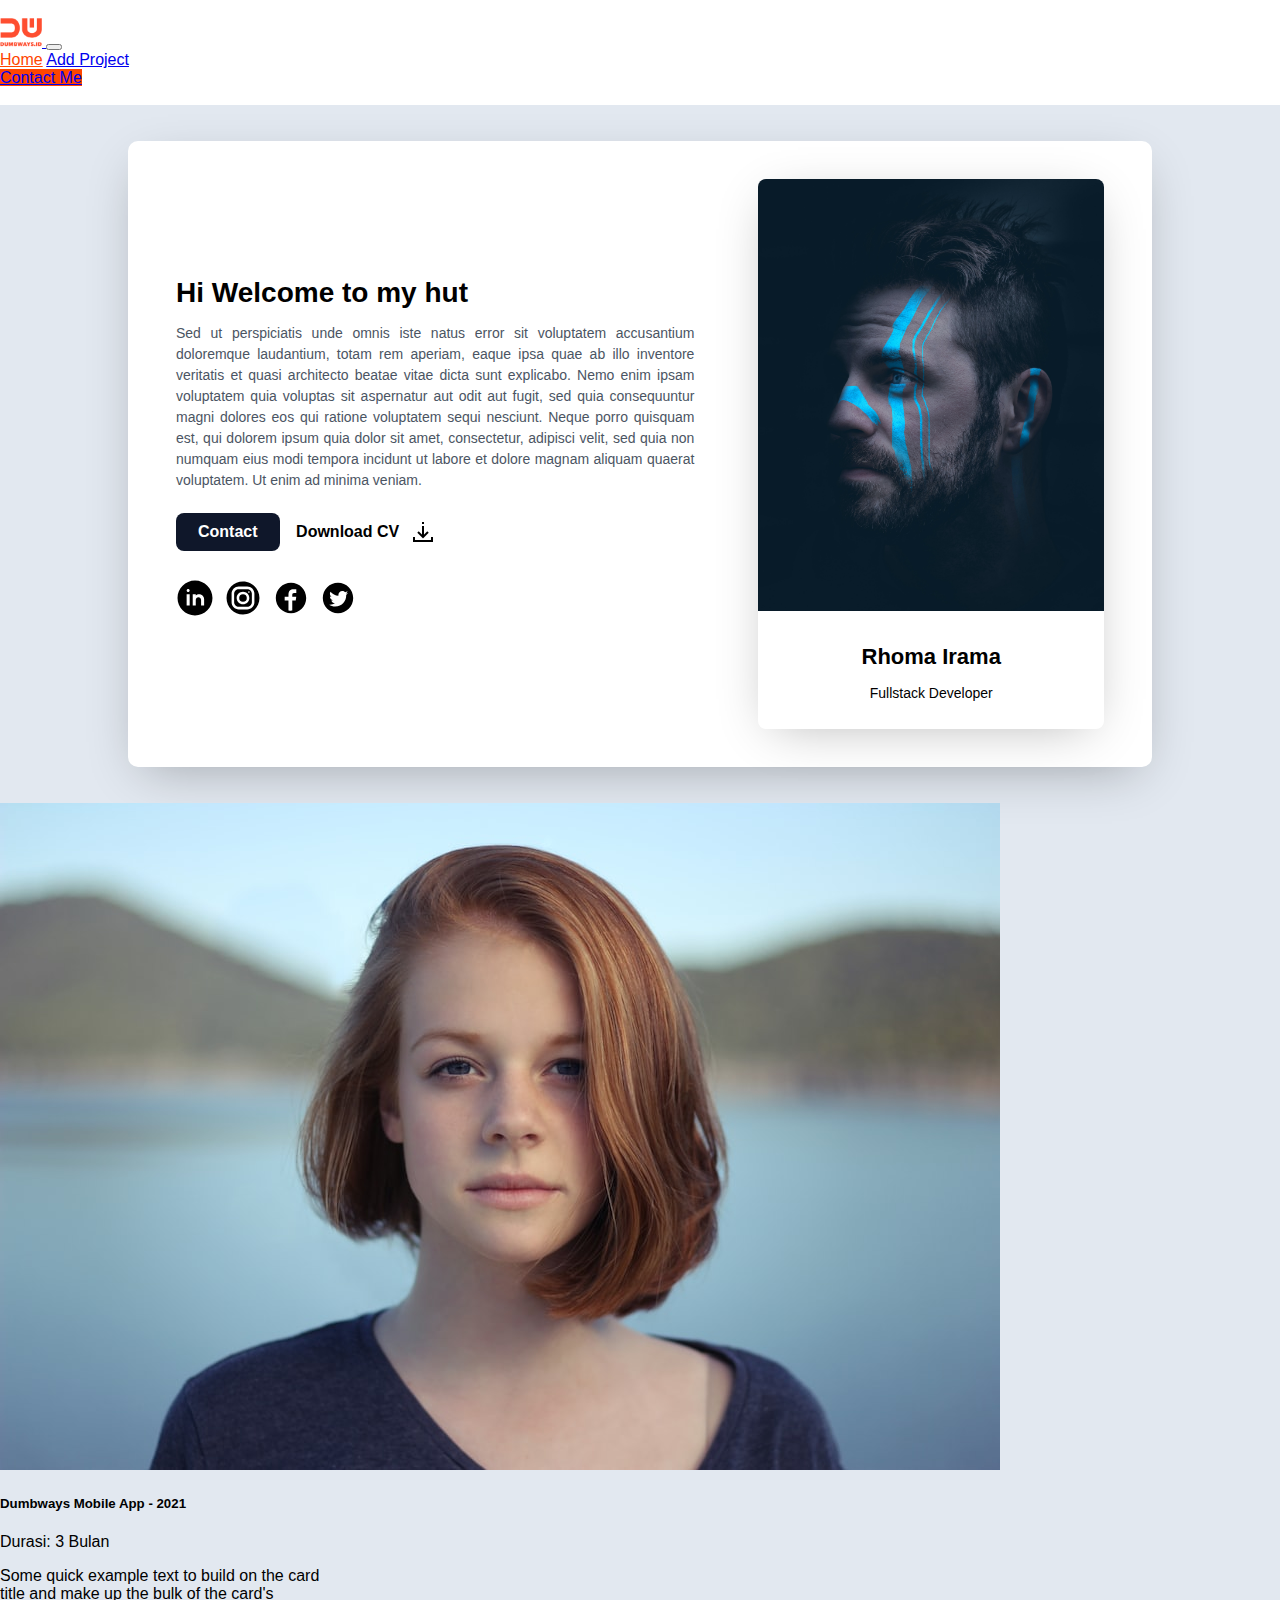
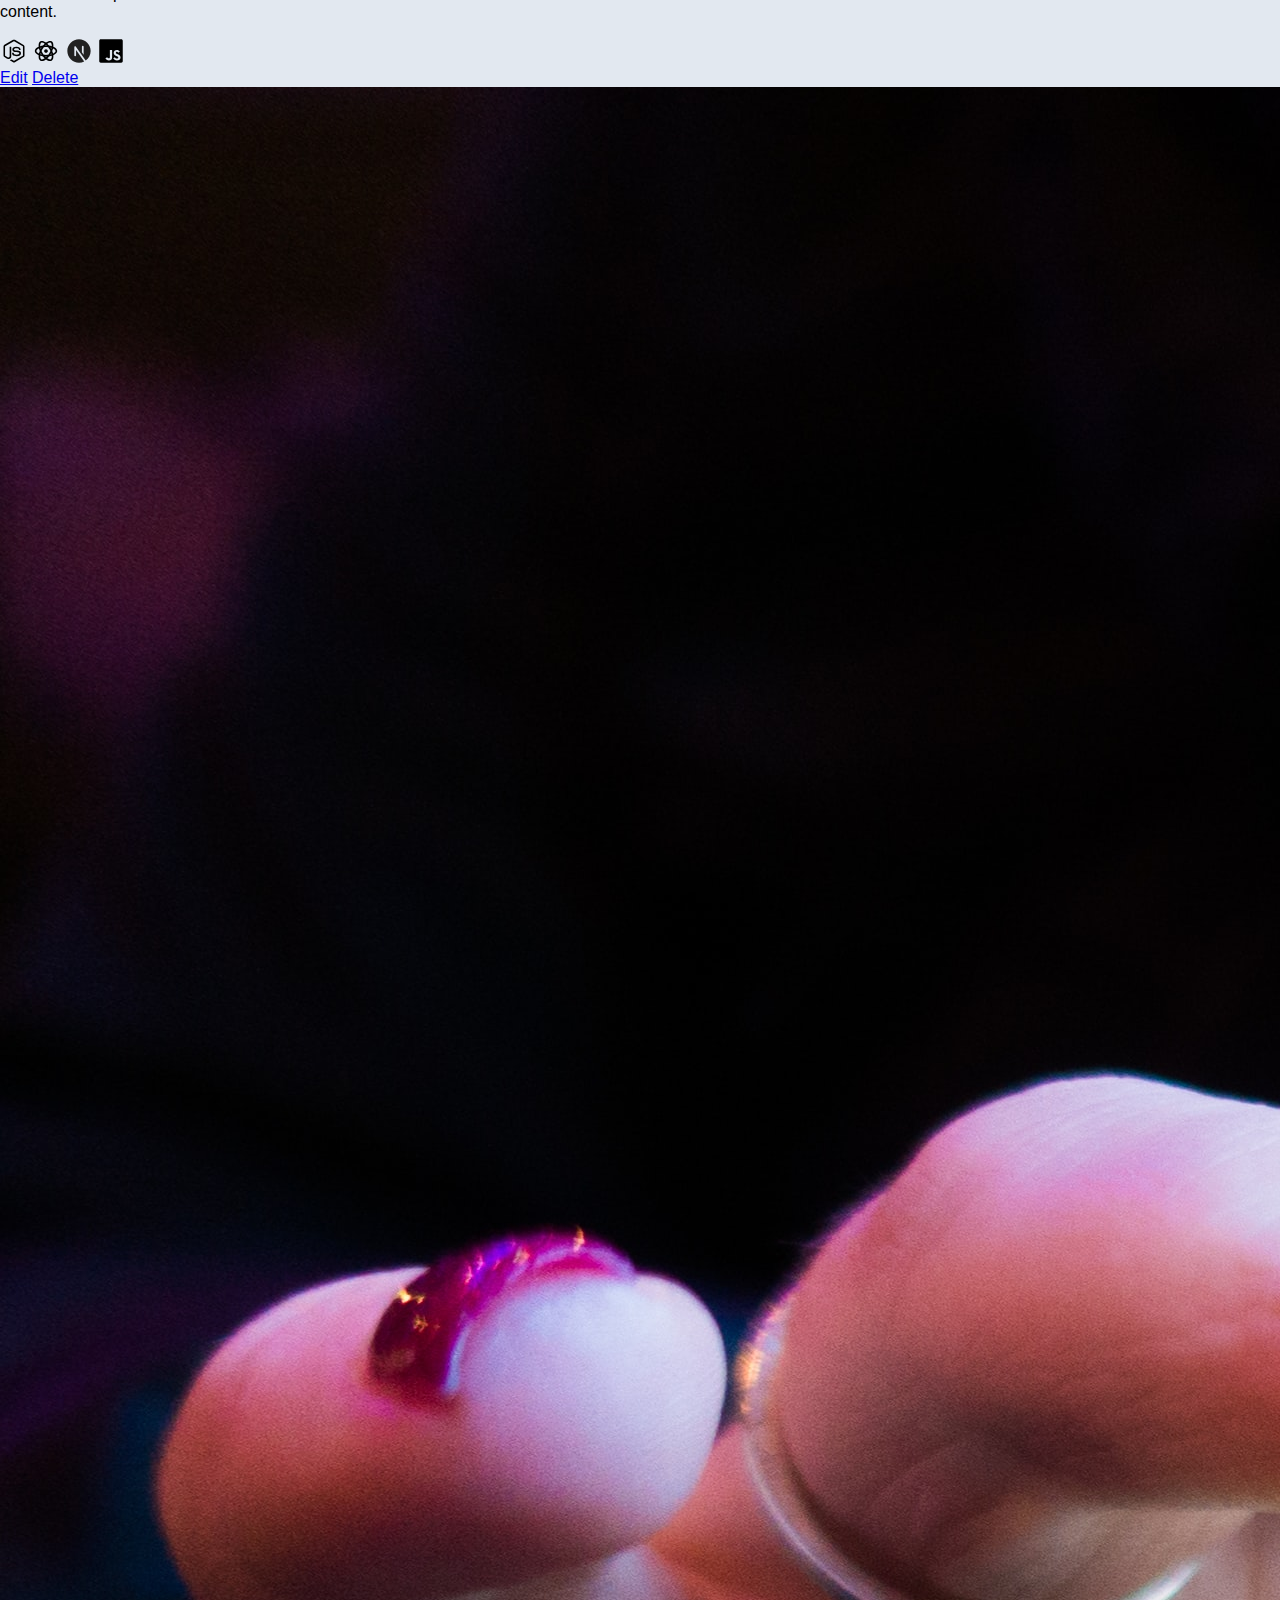
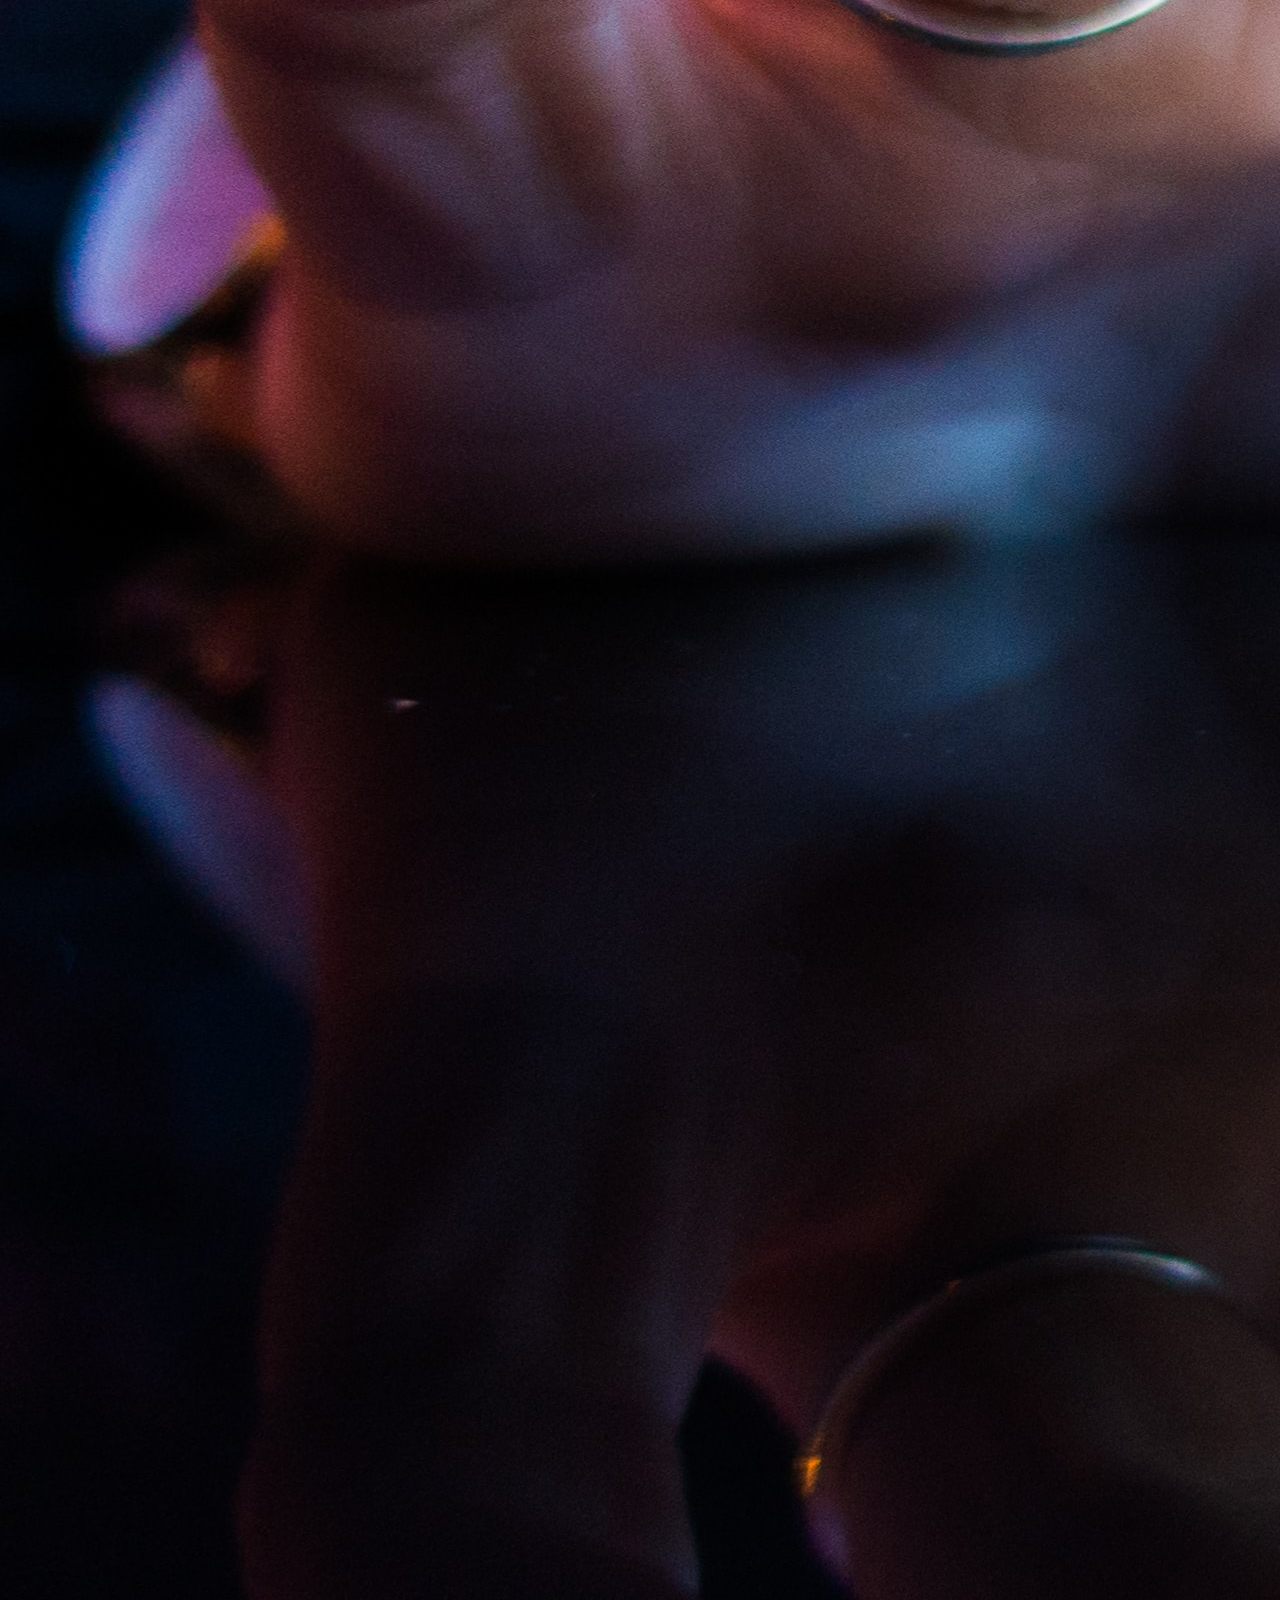
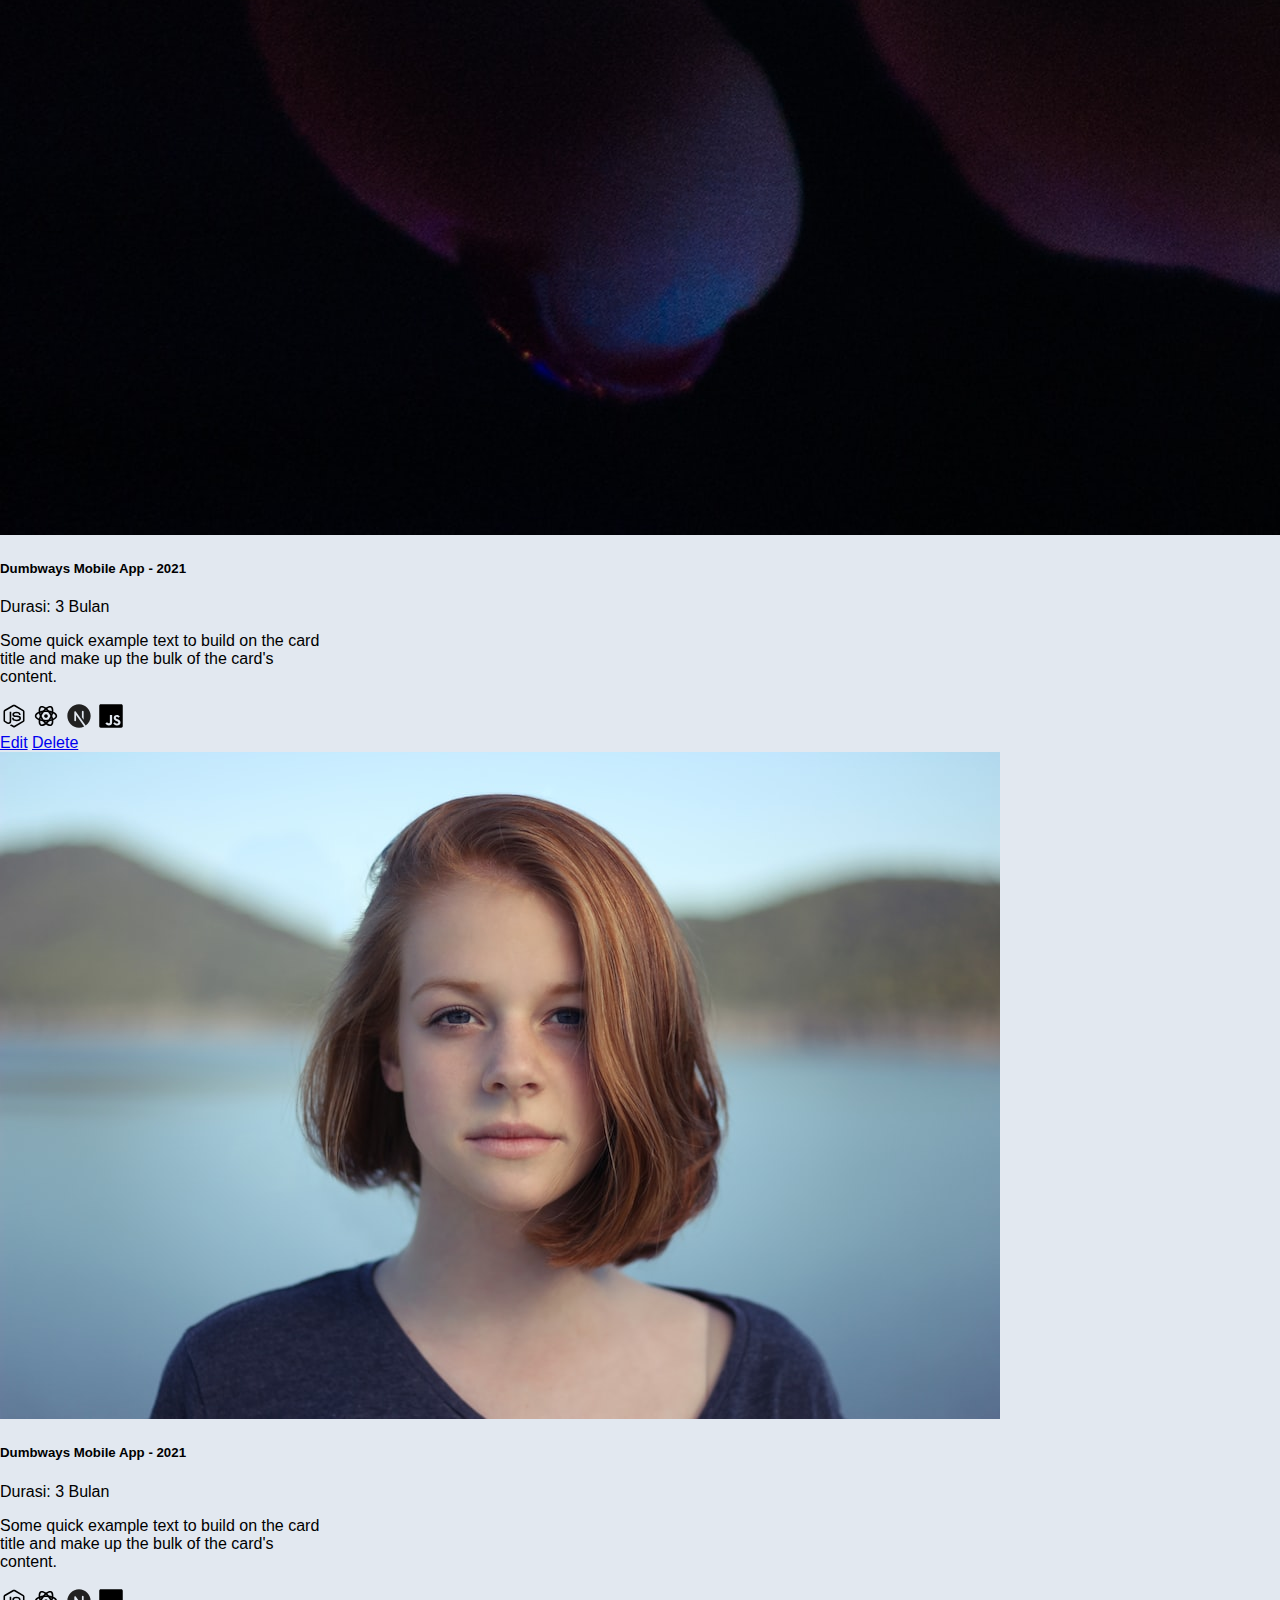
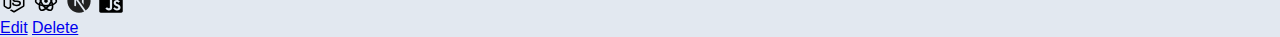
<file: index.html>
<!doctype html>
<html lang="en">
  <head>
    <meta charset="utf-8">
    <meta name="viewport" content="width=device-width, initial-scale=1">
    <title>Bootstrap demo</title>
    <link rel="icon" href="/img/brandred.png">
    <link rel="stylesheet" href="/style/main.css">
    <link href="https://cdn.jsdelivr.net/npm/bootstrap@5.2.3/dist/css/bootstrap.min.css" rel="stylesheet" integrity="sha384-rbsA2VBKQhggwzxH7pPCaAqO46MgnOM80zW1RWuH61DGLwZJEdK2Kadq2F9CUG65" crossorigin="anonymous">
  </head>
  <body>
   
      <!-- navbar -->
      <nav class="navbar navbar-expand-lg bg-light">
         <div class="container">
         <a class="navbar-brand" href="#">
            <img src="/img/brandred.png" alt="logo" width="42px">
         </a>
         <button class="navbar-toggler" type="button" data-bs-toggle="collapse" data-bs-target="#navbarNavAltMarkup" aria-controls="navbarNavAltMarkup" aria-expanded="false" aria-label="Toggle navigation">
            <span class="navbar-toggler-icon"></span>
         </button>
         <div class="collapse navbar-collapse d-flex justify-content-between" id="navbarNavAltMarkup">
            <div class="navbar-nav">
               <a class="nav-link fw-semibold active" aria-current="page" href="#">Home</a>
               <a class="nav-link fw-semibold" href="/addProject.html">Add Project</a>
            </div>
            <div class="">
               <a href="/contact.html" class="btn btn-primary bg-orange">Contact Me</a>
            </div>
         </div>
         </div>
      </nav>
      <!-- navbar -->


      <!-- main section -->
      <main class="w-75 m-auto">

         <!-- card -->
         <div class="card-container-profile">

            <div class="card-container">

               <div class="left-item">
                  <div class="card-content">
                     <h1>Hi Welcome to my hut</h1>
                     <p>Sed ut perspiciatis unde omnis iste natus error sit voluptatem accusantium doloremque laudantium, totam rem aperiam, eaque ipsa quae ab illo inventore veritatis et quasi architecto beatae vitae dicta sunt explicabo. Nemo enim ipsam voluptatem quia voluptas sit aspernatur aut odit aut fugit, sed quia consequuntur magni dolores eos qui ratione voluptatem sequi nesciunt. Neque porro quisquam est, qui dolorem ipsum quia dolor sit amet, consectetur, adipisci velit, sed quia non numquam eius modi tempora incidunt ut labore et dolore magnam aliquam quaerat voluptatem. Ut enim ad minima veniam.</p>
                     
                     <div class="card-button">
                        <a href="/contact.html" class="card-button-contact">Contact</a>
                        <a class="card-button-download" href="#">
                           Download CV 
                           <img src="/img/download.png" alt="donwload">
                        </a>
                     </div>
                  </div>
            
                  <!-- social image -->
                  <div class="social-image">
                     <a href="">
                        <img src="/img/linkedin.svg" alt="github">
                     </a>
                     <a href="">
                        <img src="/img/instagram.svg" alt="instagram">
      
                     </a>
                     <a href="">
                        <img src="/img/facebook.svg" alt="email">
      
                     </a>
                     <a href="">
                        <img src="/img/twitter.svg" alt="twiter">
                     </a>
                  </div>
                  <!-- social image -->
               </div>
               

         
               <!-- card profile -->
               <div class="card-profile right-item">
                  <img src="/img/person.jpg" alt="person">
                  <div class="card-profile-content">
                     <h1>Rhoma Irama</h1>
                     <p>Fullstack Developer</p>
                  </div>
               </div>
               <!-- card profile -->

            </div>

            
         </div>
         <!-- card -->

      </main>
      <!-- main section -->


      <div class="container m-auto w-75 mt-5 d-flex justify-content-center gap-3 flex-wrap ">
         <!-- card project -->
         <div class="card" style="width: 20rem;">
            <img src="/img/content.jpg" class="card-img-top" alt="content">
            <div class="card-body fs-6">
               <h5 class="card-title fs-5">Dumbways Mobile App - 2021</h5>
               <p >Durasi: 3 Bulan</p>
               <p class="card-text">Some quick example text to build on the card title and make up the bulk of the card's content.</p>
               <div class="d-flex gap-2">
                  <img src="/img/nodejs.svg" alt="" width="28px">
                  <img src="/img/react.svg" alt="" width="28px">
                  <img src="/img/nextjs.svg" alt="" width="28px">
                  <img src="/img/javascript.svg" alt="" width="28px">
               </div>
               <div class="d-flex justify-content-between gap-2 mt-3">
                  <a href="#" class="btn btn-primary flex-fill">Edit</a>
                  <a href="#" class="btn btn-danger flex-fill">Delete</a>
               </div>
            </div>
         </div>
         <div class="card" style="width: 20rem;">
            <img src="/img/appimage.jpg" class="card-img-top" alt="content">
            <div class="card-body">
               <h5 class="card-title fs-5">Dumbways Mobile App - 2021</h5>
               <p >Durasi: 3 Bulan</p>
               <p class="card-text">Some quick example text to build on the card title and make up the bulk of the card's content.</p>
               <div class="d-flex gap-2">
                  <img src="/img/nodejs.svg" alt="" width="28px">
                  <img src="/img/react.svg" alt="" width="28px">
                  <img src="/img/nextjs.svg" alt="" width="28px">
                  <img src="/img/javascript.svg" alt="" width="28px">
               </div>
               <div class="d-flex justify-content-between gap-2 mt-3">
                  <a href="#" class="btn btn-primary flex-fill">Edit</a>
                  <a href="#" class="btn btn-danger flex-fill">Delete</a>
               </div>
            </div>
         </div>
         <div class="card" style="width: 20rem;">
            <img src="/img/content.jpg" class="card-img-top" alt="content">
            <div class="card-body">
               <h5 class="card-title fs-5">Dumbways Mobile App - 2021</h5>
               <p >Durasi: 3 Bulan</p>
               <p class="card-text">Some quick example text to build on the card title and make up the bulk of the card's content.</p>
               <div class="d-flex gap-2">
                  <img src="/img/nodejs.svg" alt="" width="28px">
                  <img src="/img/react.svg" alt="" width="28px">
                  <img src="/img/nextjs.svg" alt="" width="28px">
                  <img src="/img/javascript.svg" alt="" width="28px">
               </div>
               <div class="d-flex justify-content-between gap-2 mt-3">
                  <a href="#" class="btn btn-primary flex-fill">Edit</a>
                  <a href="#" class="btn btn-danger flex-fill">Delete</a>
               </div>
            </div>
         </div>
        
         <!-- card project -->
      </div>





      <script src="https://cdn.jsdelivr.net/npm/bootstrap@5.2.3/dist/js/bootstrap.bundle.min.js" integrity="sha384-kenU1KFdBIe4zVF0s0G1M5b4hcpxyD9F7jL+jjXkk+Q2h455rYXK/7HAuoJl+0I4" crossorigin="anonymous"></script>
   </body>
</html>
</file>
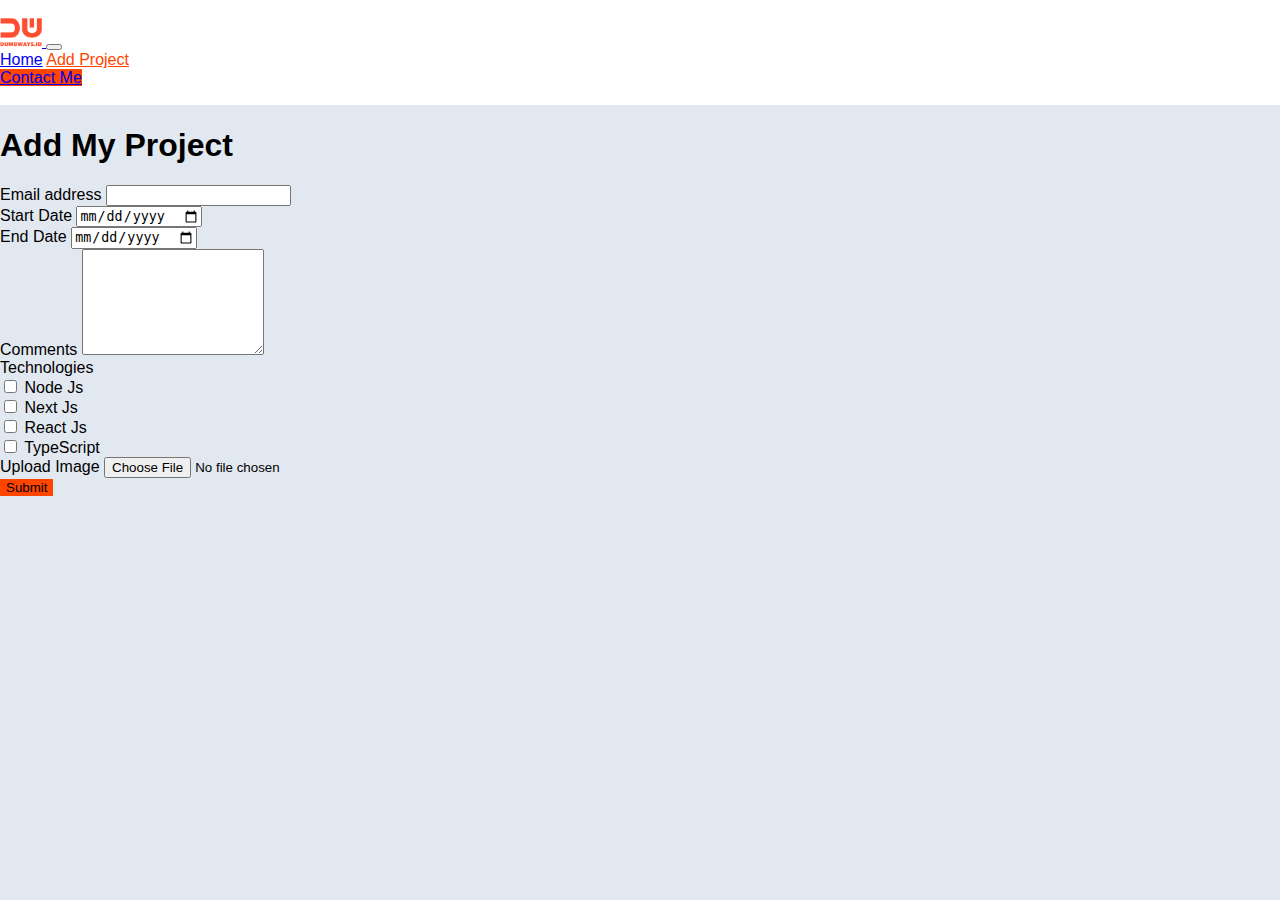
<file: addProject.html>
<!doctype html>
<html lang="en">
  <head>
    <meta charset="utf-8">
    <meta name="viewport" content="width=device-width, initial-scale=1">
    <title>Bootstrap demo</title>
    <link rel="stylesheet" href="/style/main.css">
    <link href="https://cdn.jsdelivr.net/npm/bootstrap@5.2.3/dist/css/bootstrap.min.css" rel="stylesheet" integrity="sha384-rbsA2VBKQhggwzxH7pPCaAqO46MgnOM80zW1RWuH61DGLwZJEdK2Kadq2F9CUG65" crossorigin="anonymous">
  </head>
  <body>

   <!-- navbar -->
   <nav class="navbar navbar-expand-lg bg-light">
      <div class="container">
      <a class="navbar-brand" href="#">
         <img src="/img/brandred.png" alt="logo" width="42px">
      </a>
      <button class="navbar-toggler" type="button" data-bs-toggle="collapse" data-bs-target="#navbarNavAltMarkup" aria-controls="navbarNavAltMarkup" aria-expanded="false" aria-label="Toggle navigation">
         <span class="navbar-toggler-icon"></span>
      </button>
      <div class="collapse navbar-collapse d-flex justify-content-between" id="navbarNavAltMarkup">
         <div class="navbar-nav">
            <a class="nav-link fw-semibold " aria-current="page" href="/index.html">Home</a>
            <a class="nav-link fw-semibold active" href="/addProject.html">Add Project</a>
         </div>
         <div class="">
            <a href="/contact.html" class="btn btn-primary bg-orange">Contact Me</a>
         </div>
      </div>
      </div>
   </nav>
   <!-- navbar -->



   <!-- form -->
   <form class="container w-50 mt-5">
      <h1 class="fs-4">Add My Project</h1>

      <div class="mb-3 mt-4">
        <label for="exampleInputEmail1" class="form-label">Email address</label>
        <input type="email" class="form-control" id="exampleInputEmail1" aria-describedby="emailHelp">
      </div>

      <div class="row">
         <div class="col">
            <label for="" class="form-label">Start Date</label>
            <input type="date" class="form-control" placeholder="First name" aria-label="First name">
         </div>
         <div class="col">
            <label for="" class="form-label">End Date</label>
            <input type="date" class="form-control" placeholder="Last name" aria-label="Last name">
         </div>
      </div>

      <div class="mt-3">
         <label for="floatingTextarea2" class="form-label">Comments</label>
         <textarea class="form-control"  id="floatingTextarea2" style="height: 100px"></textarea>
      </div>

      <div class="mt-3">
         <div class="mb-3">
            <label for="">Technologies</label>
         </div>

         <div class="form-check form-check-inline">
            <input class="form-check-input" type="checkbox" id="inlineCheckbox1" value="option1">
            <label class="form-check-label" for="inlineCheckbox1">Node Js</label>
         </div>
         <div class="form-check form-check-inline">
            <input class="form-check-input" type="checkbox" id="inlineCheckbox2" value="option2">
            <label class="form-check-label" for="inlineCheckbox2">Next Js</label>
         </div>
         <div></div>
         <div class="form-check form-check-inline">
            <input class="form-check-input" type="checkbox" id="inlineCheckbox1" value="option1">
            <label class="form-check-label" for="inlineCheckbox1">React Js</label>
         </div>
         <div class="form-check form-check-inline">
            <input class="form-check-input" type="checkbox" id="inlineCheckbox2" value="option2">
            <label class="form-check-label" for="inlineCheckbox2">TypeScript</label>
         </div>
      </div>

      <div class="mb-3 mt-4">
         <label for="exampleInputEmail1" class="form-label">Upload Image</label>
         <input type="file" class="form-control" id="exampleInputEmail1" aria-describedby="emailHelp">
      </div>
      
      <div class="d-flex w-100 justify-content-end">
         <button type="submit" class="btn btn-primary bg-orange mt-3">Submit</button>
      </div>
   </form>
   <!-- form -->




   <script src="https://cdn.jsdelivr.net/npm/bootstrap@5.2.3/dist/js/bootstrap.bundle.min.js" integrity="sha384-kenU1KFdBIe4zVF0s0G1M5b4hcpxyD9F7jL+jjXkk+Q2h455rYXK/7HAuoJl+0I4" crossorigin="anonymous"></script>
  </body>
</html>
</file>
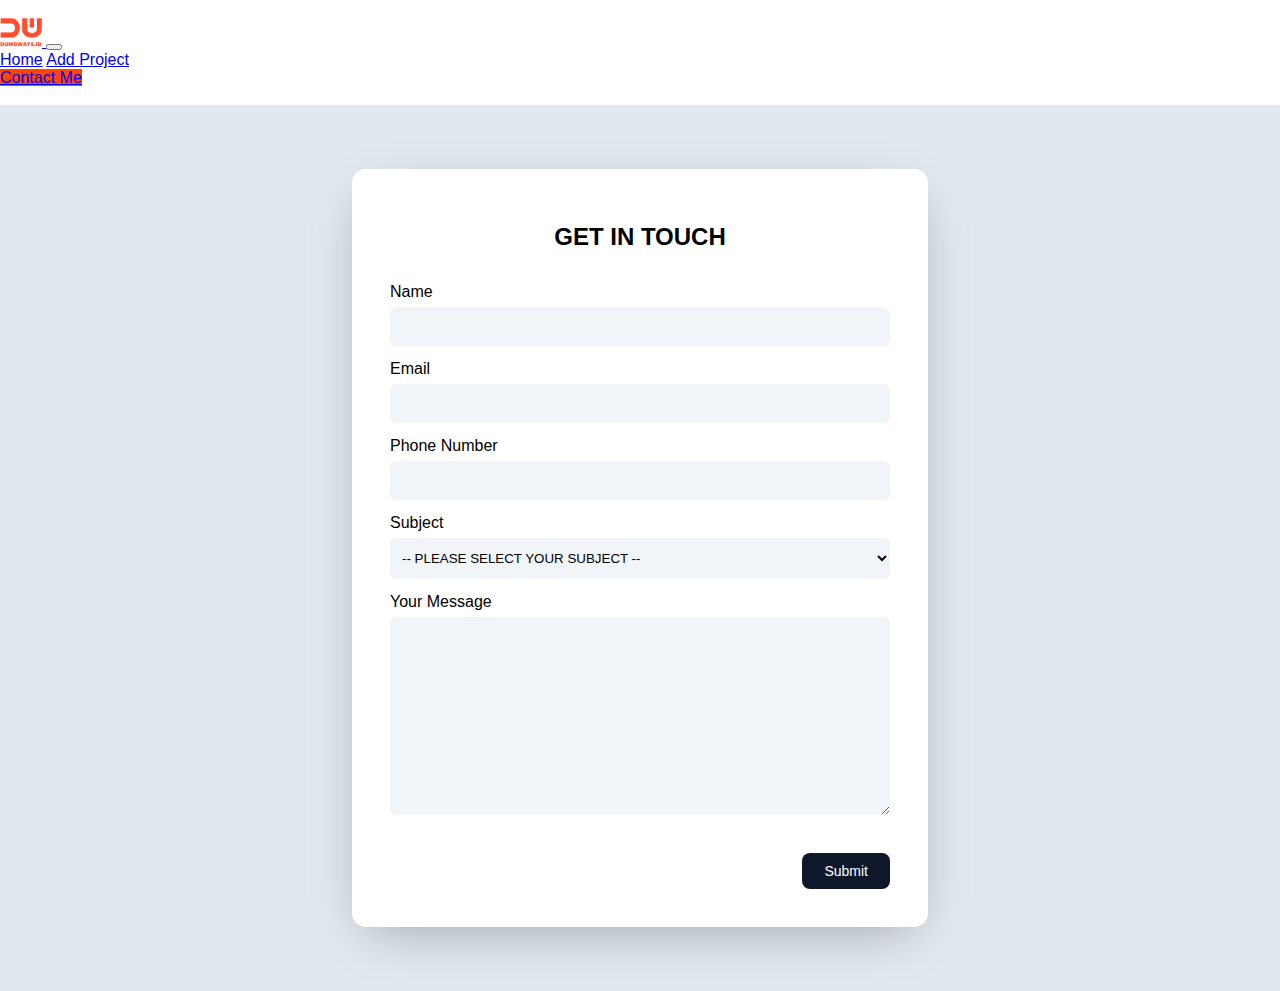
<file: contact.html>
<!DOCTYPE html>
<html lang="en">
   <head>
      <meta charset="utf-8">
      <meta name="viewport" content="width=device-width, initial-scale=1">
      <title>Bootstrap demo</title>
      <link rel="stylesheet" href="/style/main.css">
      <link href="https://cdn.jsdelivr.net/npm/bootstrap@5.2.3/dist/css/bootstrap.min.css" rel="stylesheet" integrity="sha384-rbsA2VBKQhggwzxH7pPCaAqO46MgnOM80zW1RWuH61DGLwZJEdK2Kadq2F9CUG65" crossorigin="anonymous">
    </head>
<body>
   <!-- navbar -->
   <nav class="navbar navbar-expand-lg bg-light">
      <div class="container">
      <a class="navbar-brand" href="#">
         <img src="/img/brandred.png" alt="logo" width="42px">
      </a>
      <button class="navbar-toggler" type="button" data-bs-toggle="collapse" data-bs-target="#navbarNavAltMarkup" aria-controls="navbarNavAltMarkup" aria-expanded="false" aria-label="Toggle navigation">
         <span class="navbar-toggler-icon"></span>
      </button>
      <div class="collapse navbar-collapse d-flex justify-content-between" id="navbarNavAltMarkup">
         <div class="navbar-nav">
            <a class="nav-link fw-semibold " aria-current="page" href="/index.html">Home</a>
            <a class="nav-link fw-semibold " href="/addProject.html">Add Project</a>
         </div>
         <div class="">
            <a href="/contact.html" class="btn btn-primary bg-orange">Contact Me</a>
         </div>
      </div>
      </div>
   </nav>
   <!-- navbar -->

   <main>
      <!-- contact section -->
      <div class="contact">

         <form id="form">
            <h1>GET IN TOUCH</h1>
            <label >Name</label>
            <input oninput="onInput()" class="input-name" type="text" id="username" >
            <div class="errorMessage"></div>

            <label >Email</label>
            <input oninput="onInput()" class="input-email" type="email" id="email" >
            <div class="errorMessage"></div>


            <label >Phone Number</label>
            <input oninput="onInput()" class="input-phone" type="number" id="phone">
            <div class="errorMessage"></div>


            <label >Subject</label>
            <select oninput="onInput()" class="input-subject" id="subject">
               <option value="">-- PLEASE SELECT YOUR SUBJECT --</option>
               <option value="front end">Front End</option>
               <option value="back end">Back End</option>
               <option value="full stack">Full Stack</option>
            </select>
            <div class="errorMessage"></div>


            <label >Your Message</label>
            <textarea oninput="onInput()" class="input-message" id="message"></textarea>
            <div class="errorMessage"></div>


            <div class="btn-submit">
               <button type="button" id="submit" onclick="onSubmit()">Submit</button>
            </div>

         </form>


      </div>
      <!-- contact section -->

   </main>


   <script src="/js/contact.js"></script>
</body>
</html>
</file>
<file: style/main.css>
.active{
   color: orangered !important;
}
.bg-orange{
   background: orangered !important;
   border: none !important;
}
.bg-putih{
   background: white !important;
}

body{
   font-family: "Poppins", sans-serif;
   width: 100%;
   padding: 0;
   margin: 0;
   background-color: #e2e8f0;
}



/* navbar */
nav{
   padding: 18px 0;
   background-color: #FFF;
}
nav ul{
   width: 1024px;
   margin: auto;
   display: flex;
   align-items: center;
   justify-content: space-between;
   list-style: none;
   font-size: 18px;
}
nav ul .nav-menu{
   display: flex;
   align-items: center;
}
nav ul .nav-brand{
   margin-right: 28px;
}
nav ul .nav-menu li{
   display: flex;
   align-items: center;
}
nav ul .nav-menu .menu-item{
   margin-right: 14px;
}
nav ul .nav-menu li img{
   width: 42px;
}
.active{
   color: orangered !important;
}
nav ul .nav-menu li a{
   text-decoration: none;
   color: black;
   font-size: 18px;
   font-weight: 600;
}
.btn-contact{
   text-decoration: none;
   background-color: #0f172a;
   color: white;
   font-weight: 600;
   border: none;
   padding: 10px 22px;
   border-radius: 6px;
   font-size: 15px;
}
/* navbar */


/* card */
.card-container-profile{
   width: 1024px;
   margin: 36px auto;
   padding: 38px 0;
   background: white;
   border-radius: 10px;
   box-shadow: 0 15px 50px -15px rgba(0, 0, 0, 0.3);
}
.card-container{
   padding: 0 48px;
   margin: auto;
   text-align: justify;
   display: flex;
   align-items: center;
   justify-content: space-between;
}

.left-item{
   flex-basis: 60%;
}
.right-item{
   flex-basis: 40%;
}
.card-content h1{
   font-size: 28px;
   margin-bottom: 10px;
}
.card-content p{
   font-size: 14px;
   line-height: 1.5em;
   color: #4b5563;
}
.card-button{
   width: 50%;
   margin-top: 22px;
   display: flex;
   align-items: center;
   justify-content: space-between;
}
.card-button .card-button-contact{
   text-decoration: none;
   padding: 10px 22px;
   background: #0f172a;
   color: white;  
   border: none;
   border-radius: 8px;
   outline: none;
}
.card-button .card-button-download{
   display: flex;
   align-items: center;
}
.card-button .card-button-download img{
   margin-left: 12px;
}

.card-button a{
   text-decoration: none;
   color: black;
   font-weight: 600;
}

.social-image{
   width: 35%;
   margin: 28px 0;
   display: flex;    
   align-items: center;
   justify-content: space-between;
}
.social-image img{
   width: 38px;
}
.card-profile{
   margin-left: 64px;
   text-align: center;
   background: white;
   box-shadow: 0 10px 50px -15px rgba(0, 0, 0, 0.3);
   border-radius: 8px;
   overflow: hidden;
}
.card-profile img{
   width: 100%;
}
.card-profile .card-profile-content{
   padding: 14px;
}
.card-profile h1{
   font-size: 22px;
}
.card-profile p{
   font-size: 14px;
}
/* card */


/* contact  */
.contact{
   width: 576px;
   margin: 64px auto;
   height: fit-content;
}
.contact h1{
   text-align: center;
   font-size: 24px;
   margin-bottom: 18px;
}
.contact form{
   display: flex;
   flex-direction: column;
   padding: 38px;
   background: white;
   border-radius: 14px;
   box-shadow: 0 15px 50px -15px rgba(0, 0, 0, 0.3);
}
.eror{
   color: #f43f5e;
   font-size: 14px;
}
.contact form label{
   margin-top: 14px;
}
.contact form input{
   padding: 12px 16px;
   border: none;
   border-radius: 6px;
   background: #f1f5f9;
}
.contact form input:focus{
   outline: none;
}
.contact form label{
   margin-bottom: 6px;
}
.contact form select{
   padding: 12px 8px;
   border: none;
   border-radius: 6px;
   user-select: none;
   background: #f1f5f9;
}
.contact form select:focus{
   outline: none;
}
.contact form textarea{
   padding: 14px;
   border: none;
   height: 170px;
   border-radius: 6px;
   background: #f1f5f9;
}
.contact form textarea:focus{
   outline: none;
}
.contact form .btn-submit{
   width: 100%;
   margin-top: 14px;
   display: flex;
   align-items: center;
   justify-content: flex-end;
}
.contact form .btn-submit button{
   margin-top: 24px;
   padding: 10px 22px;
   border: none;
   border-radius: 8px;
   background-color: #0f172a;
   color: #FFF;
   font-size: 14px;
   cursor: pointer;
}
/* contact  */
</file>
